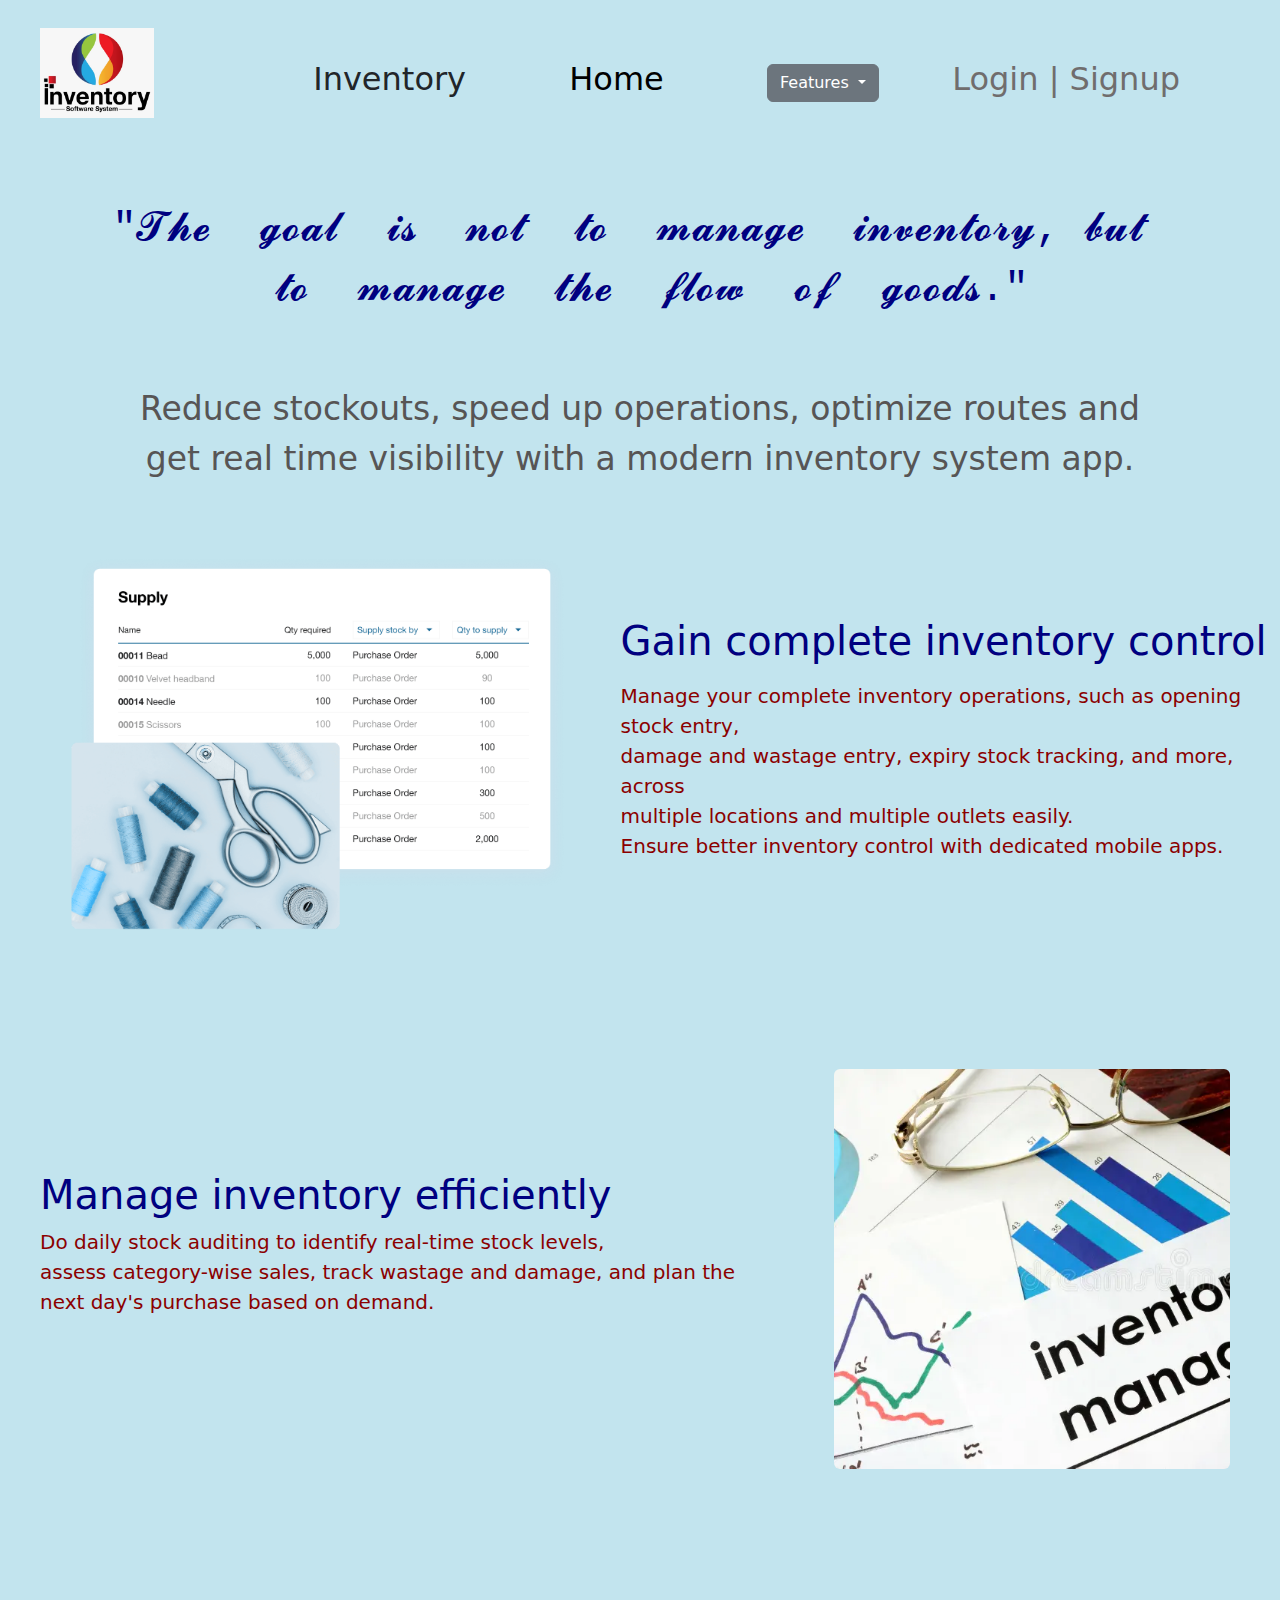
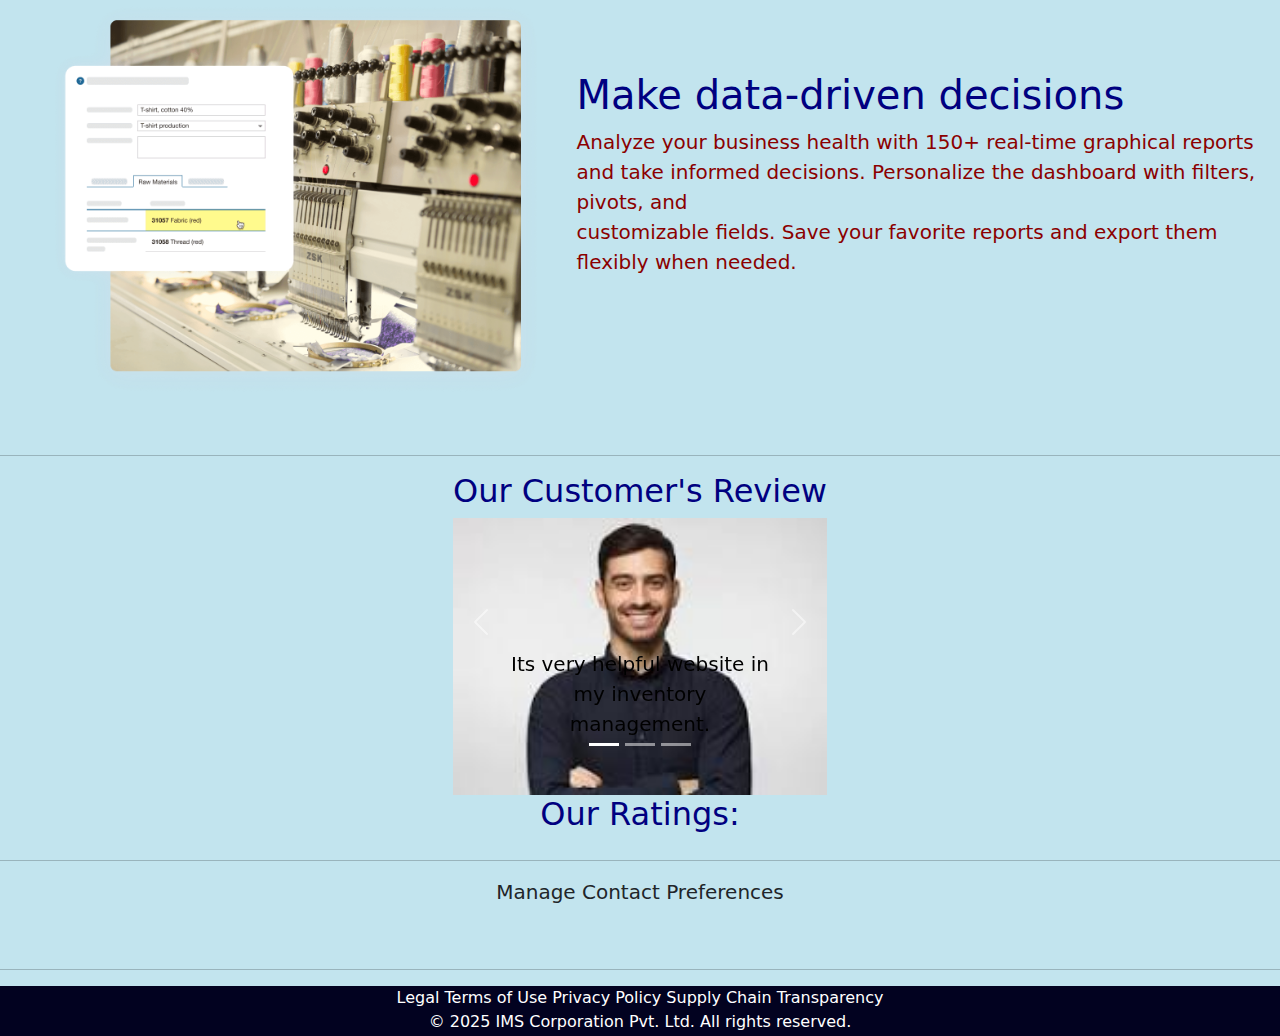
<file: index.html>
<!DOCTYPE html>
<html lang="en">
<head>
    <meta charset="UTF-8">
    <meta name="viewport" content="width=device-width, initial-scale=1.0">
    <title>Inventory</title>
    <link rel="stylesheet" href="style.css">
    <link href="https://cdn.jsdelivr.net/npm/bootstrap@5.3.3/dist/css/bootstrap.min.css" rel="stylesheet" integrity="sha384-QWTKZyjpPEjISv5WaRU9OFeRpok6YctnYmDr5pNlyT2bRjXh0JMhjY6hW+ALEwIH" crossorigin="anonymous">
    <link rel="stylesheet" href="https://cdnjs.cloudflare.com/ajax/libs/font-awesome/6.5.1/css/all.min.css" integrity="sha512-DTOQO9RWCH3ppGqcWaEA1BIZOC6xxalwEsw9c2QQeAIftl+Vegovlnee1c9QX4TctnWMn13TZye+giMm8e2LwA==" crossorigin="anonymous" referrerpolicy="no-referrer" />
    
</head>

<body class="a">
    <script src="https://cdn.jsdelivr.net/npm/bootstrap@5.3.3/dist/js/bootstrap.bundle.min.js" integrity="sha384-YvpcrYf0tY3lHB60NNkmXc5s9fDVZLESaAA55NDzOxhy9GkcIdslK1eN7N6jIeHz" crossorigin="anonymous"></script>
    <header>
        <div class="navbar">
            <div class="logo"></div>
        
            <div class="inventory">
                <h2>Inventory</h2>

            </div>
            <div class="home">
                <h2><a href="#section1" style="text-decoration: none; color:black">Home</a></h2>
            </div>
            <div class="dropdown">
                <button class="btn btn-secondary dropdown-toggle" type="button" data-bs-toggle="dropdown" aria-expanded="false">
                      Features
                 </button>
                    <ul class="dropdown-menu">
                      <li><a class="dropdown-item" href="#">Product Management</a></li>
                      <li><a class="dropdown-item" href="#">Stock Management</a></li>
                      <li><a class="dropdown-item" href="#">Dashboard Overview</a></li>
                      <li><a class="dropdown-item" href="#">Supplier & Vendor Management</a></li>
                      <li><a class="dropdown-item" href="#">Reporting & Analytics</a></li>
                      <li><a class="dropdown-item" href="#">Product Listing by Barcode</a></li>
                    </ul>
            </div>
            <div class="login">
                <h2><a href="login.html" style="text-decoration: none; color:rgb(112, 109, 109)">Login |</a>
                    <a href="signup.html" style="text-decoration: none; color:rgb(112, 109, 109)">Signup</a></h2>
            </div>
        </div>
    </header>
    <div class="quote">
        <pre style="font-size: 40px;color: rgb(0, 0, 128);">"𝓣𝓱𝓮  𝓰𝓸𝓪𝓵  𝓲𝓼  𝓷𝓸𝓽  𝓽𝓸  𝓶𝓪𝓷𝓪𝓰𝓮  𝓲𝓷𝓿𝓮𝓷𝓽𝓸𝓻𝔂, 𝓫𝓾𝓽 <br> 𝓽𝓸  𝓶𝓪𝓷𝓪𝓰𝓮  𝓽𝓱𝓮  𝓯𝓵𝓸𝔀  𝓸𝓯  𝓰𝓸𝓸𝓭𝓼."</pre><br><br>
        <p style="font-size: 33px; color:rgb(87, 85, 85)">  Reduce stockouts, speed up operations, optimize routes and <br> get real time visibility with a modern inventory system app.</p>
    </div>

    
    <div id="section1"> 
        <div class="one">
            <div class="box1"></div>
            <div class="boxa"><h1 style="color: rgb(0, 0, 128);">Gain complete inventory control</h1>
               <p></p> Manage your complete inventory operations, such as opening stock entry,<br> damage and wastage entry, expiry stock tracking, and more, across
                <br> multiple locations and multiple outlets easily. <br>Ensure better inventory control with dedicated mobile apps.</div>
        </div>
        
        <div class="two">
            <div class="boxb"><h1 style="color: rgb(0, 0, 128);">Manage inventory efficiently</h1>
            Do daily stock auditing to identify real-time stock levels,<br> assess category-wise sales, track wastage and damage, and plan the next day's purchase based on demand.</div>
            <div class="box2"></div>
        </div>
        <div class="three">
            <div class="box3"></div>
            <div class="boxc">
                <h1 style="color: rgb(0, 0, 128);">Make data-driven decisions</h1>
                    Analyze your business health with 150+ real-time graphical reports<br> and take informed decisions. Personalize the dashboard with filters, pivots, and <br>customizable fields. Save your favorite reports and export them flexibly when needed.</div>
        </div>
    </div>
    <hr>
    <div class="box4"> 
        <div id="carouselExampleCaptions" class="carousel slide">
            <h2>Our Customer's Review</h2>
            <div class="carousel-indicators">
              <button type="button" data-bs-target="#carouselExampleCaptions" data-bs-slide-to="0" class="active" aria-current="true" aria-label="Slide 1"></button>
              <button type="button" data-bs-target="#carouselExampleCaptions" data-bs-slide-to="1" aria-label="Slide 2"></button>
              <button type="button" data-bs-target="#carouselExampleCaptions" data-bs-slide-to="2" aria-label="Slide 3"></button>
            </div>
            <div class="carousel-inner">
              <div class="carousel-item active">
                <img src="person1.jpg" class="d-block w-100">
                <div class="carousel-caption d-none d-md-block" style="color: black; font-size:20px">
                  <p>Its very helpful website in my inventory management.</p>
                </div>
              </div>
              <div class="carousel-item">
                <img src="person2.jpg" class="d-block w-100" alt="...">
                <div class="carousel-caption d-none d-md-block" style="color: black; font-size: 20px;">
                  <p>Its an amazing website.</p>
                </div>
              </div>
              <div class="carousel-item">
                <img src="person3.jpg" class="d-block w-100" alt="...">
                <div class="carousel-caption d-none d-md-block" style="font-size: 20px;">
                  <p>Its very easy to use and have a good interface.</p>
                </div>
              </div>
            </div>
            <button class="carousel-control-prev" type="button" data-bs-target="#carouselExampleCaptions" data-bs-slide="prev">
              <span class="carousel-control-prev-icon" aria-hidden="true"></span>
              <span class="visually-hidden">Previous</span>
            </button>
            <button class="carousel-control-next" type="button" data-bs-target="#carouselExampleCaptions" data-bs-slide="next">
              <span class="carousel-control-next-icon" aria-hidden="true"></span>
              <span class="visually-hidden">Next</span>
            </button>
            <div class="box4a">
                <h2>Our Ratings:</h2>
                <i class="fa-solid fa-star" style="color: rgb(233, 175, 15);"></i>
                <i class="fa-solid fa-star" style="color: rgb(233, 175, 15);"></i>
                <i class="fa-solid fa-star" style="color: rgb(233, 175, 15);"></i>
                <i class="fa-solid fa-star" style="color: rgb(233, 175, 15);"></i>
                <i class="fa-solid fa-star-half" style="color: rgb(233, 175, 15);"></i>
            </div>
        </div>
    </div><br><br><br>
    <hr>
    <div class="box5">
        <p>Manage Contact Preferences</p>
        <i class="fa-brands fa-instagram"></i>&nbsp;
        <i class="fa-brands fa-x-twitter"></i>&nbsp;
        <i class="fa-brands fa-facebook"></i>&nbsp;
        <i class="fa-brands fa-linkedin"></i>&nbsp;
        <i class="fa-brands fa-youtube"></i><br>
    </div><hr>

    <footer>
        <div class="bottom">
            Legal Terms of Use Privacy Policy Supply Chain Transparency
            <p>© 2025 IMS Corporation Pvt. Ltd. All rights reserved.</p>
        </div>
    </footer>
</body>
</html>
</file>
<file: style.css>
*{
    margin: 0;
    padding:0;
}
.a{
    background-color: rgb(194, 228, 238);
}

.navbar{
    height: 80px;
    margin-top: 20px;
    display: flex;
    justify-content: space-between;


}
.logo{
    margin-left: 40px;
    height: 90px;
    width: 200px;
    background-image: url(logo5.jpg);
    background-size: contain;
    background-repeat: no-repeat;
}

.home{
    margin-top: 20px;
    margin-right: 30px;
}
.inventory{
    margin-top: 20px;
    margin-right: 30px;
}
.dropdown{
    margin-top: 20px;
}

.login{
    margin-top: 20px;
    margin-right: 100px;
}
.quote{
    margin-top: 100px;
    text-align: center;
}
.one{
    display: flex;
    align-items: center;
}
.two{
    display: flex;
    align-items: center;
}

.box1{
    background-image: url(supply.webp);
    background-size: cover;
    height: 400px;
    width: 600px;
    margin-bottom: 40px;
    margin-top: 40px;
    margin-left: 50px;
    border-radius: 6px;

}
.boxa{
    margin-left: 40px;
    font-size: 20px;
    color: rgb(139, 0, 0);
}
.box2{
    background-image: url(pic3.webp);
    background-size: cover;
    height: 400px;
    width: 600px;
    margin-bottom: 40px;
    margin-top: 90px;
    margin-right: 50px;
    margin-left: 70px;
    border-radius: 6px;
}
.boxb{
    margin-left: 40px;
    font-size: 20px;
    color: rgb(139, 0, 0);
}
.box3{
    background-image: url(manufactury.webp);
    background-size: cover;
    height: 400px;
    width: 600px;
    margin-bottom: 40px;
    margin-top: 90px;
    margin-left: 50px;
    border-radius: 6px;
}
.boxc{
    margin-left: 40px;
    font-size: 20px;
    color: rgb(139, 0, 0);
}
.three{
    display: flex;
    align-items: center;
}
.box4{
    display: flex;
    align-items: center;
    text-align: center;
}

#carouselExampleCaptions {
    max-width: 500px; /* Adjust width as needed */
    max-height: 300px; /* Adjust height as needed */
    margin: 0 auto; /* center the carousel */
    color: rgb(0, 0, 128);
}

#carouselExampleCaptions.carousel-item img {
    max-height: 300px; /* Adjust image height as needed */
    object-fit: cover; /* Maintain aspect ratio and cover the area */
}
.box5{
    font-size: 20px;
    text-align: center;
}
.bottom{
    height: 50px;
    background-color: rgb(2, 2, 32);
    color: white;
    text-align: center;
}
</file>
